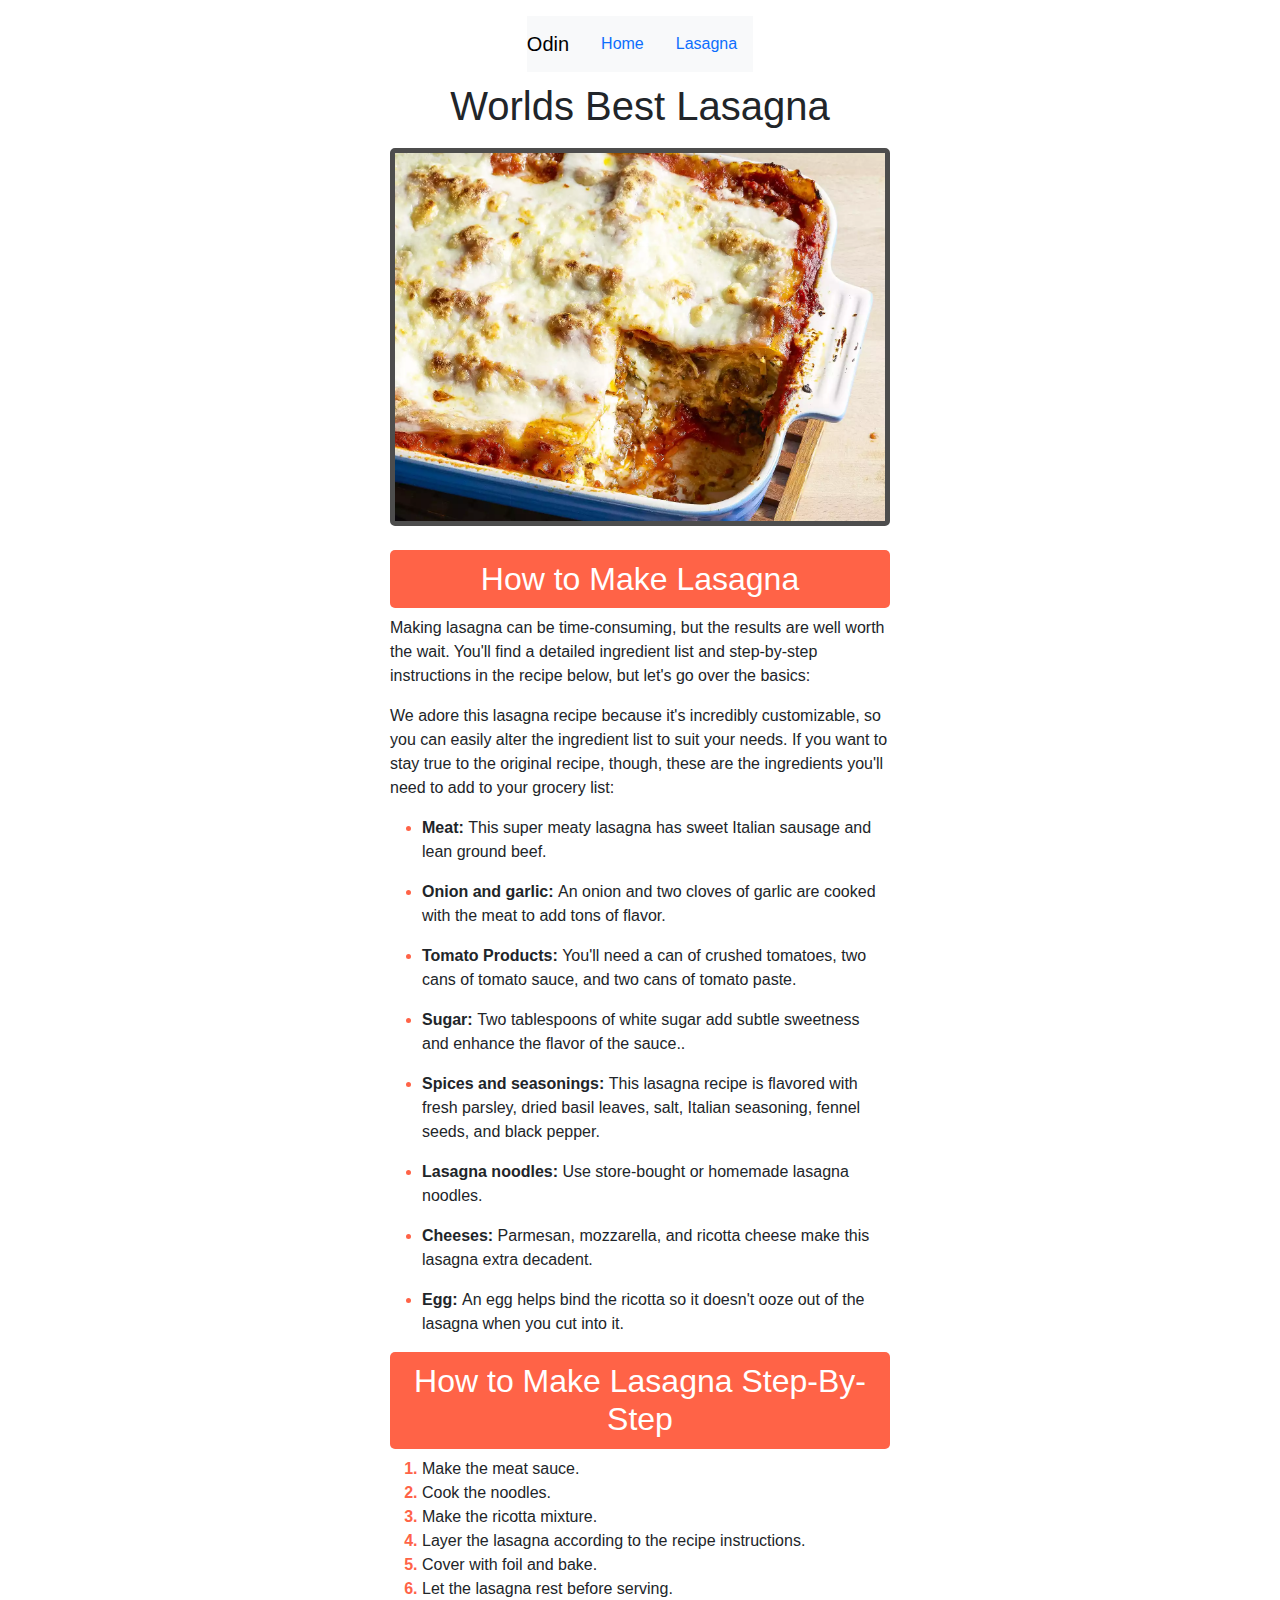
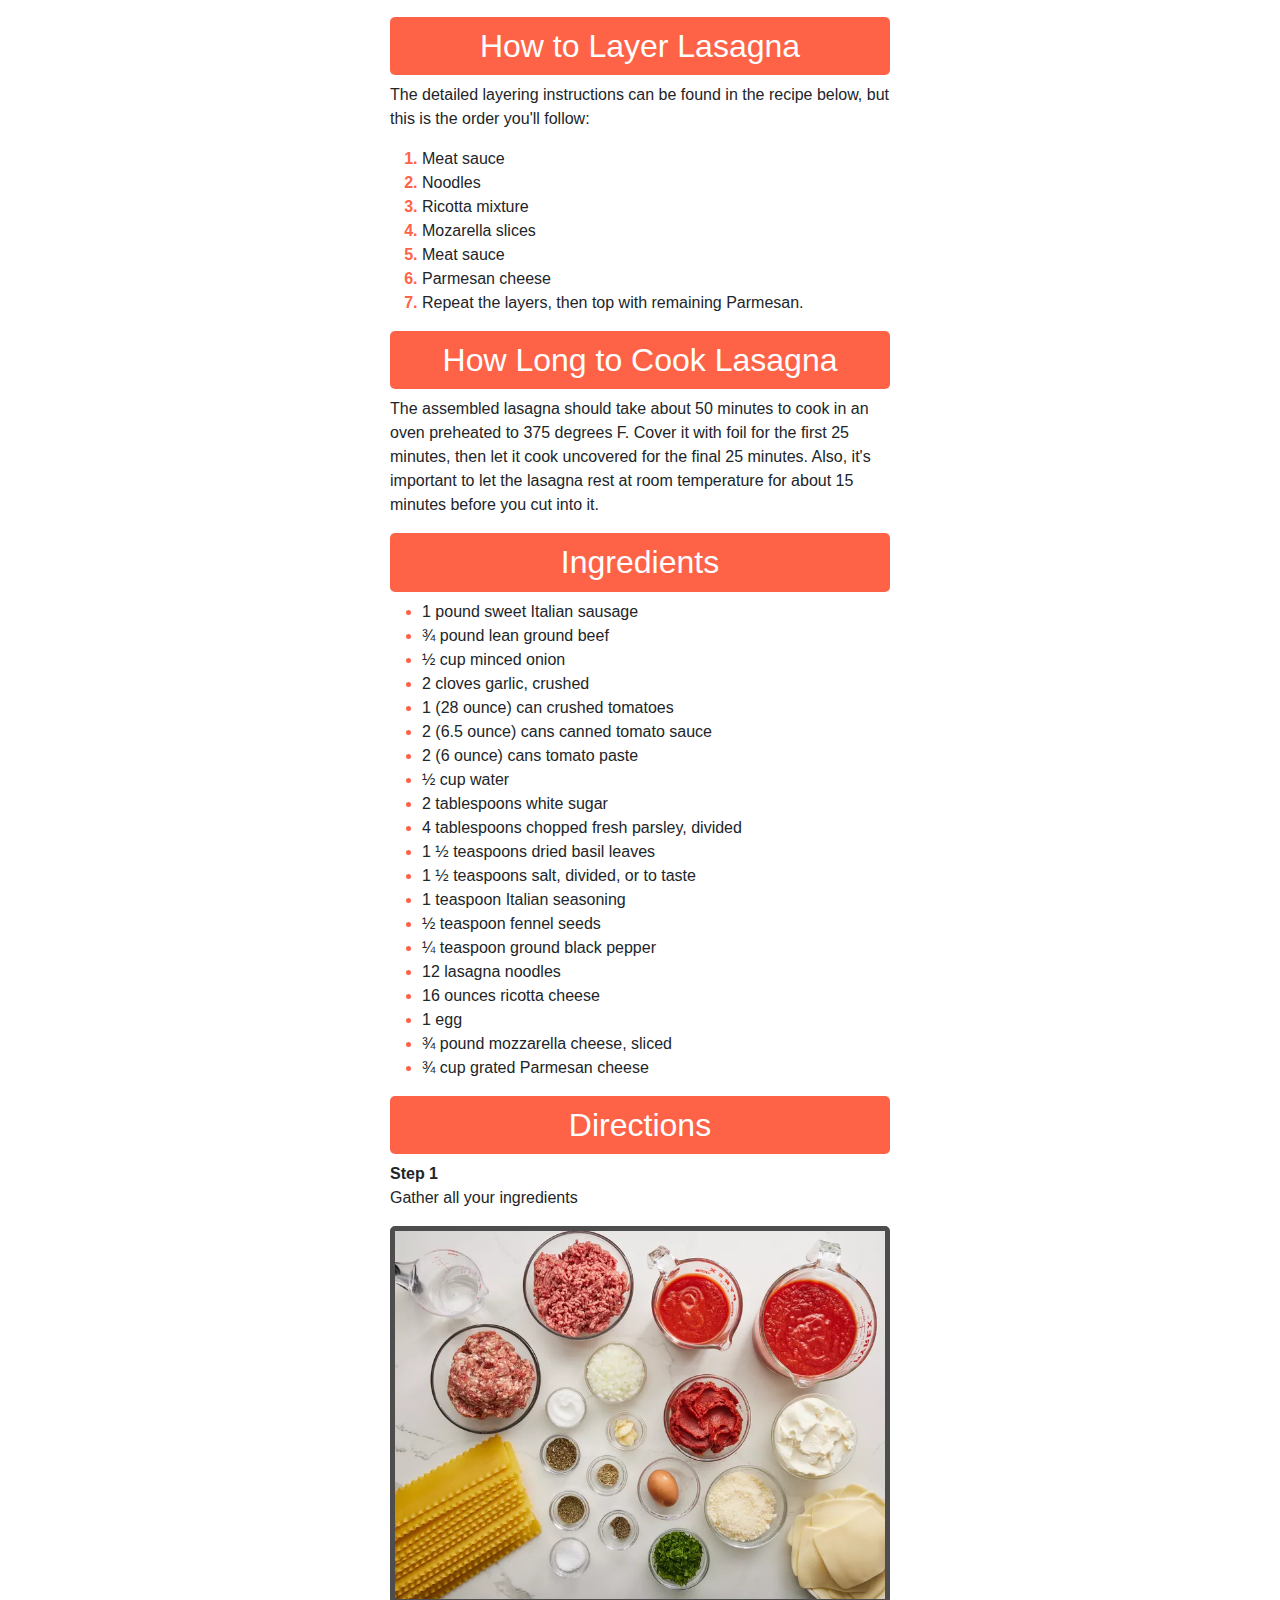
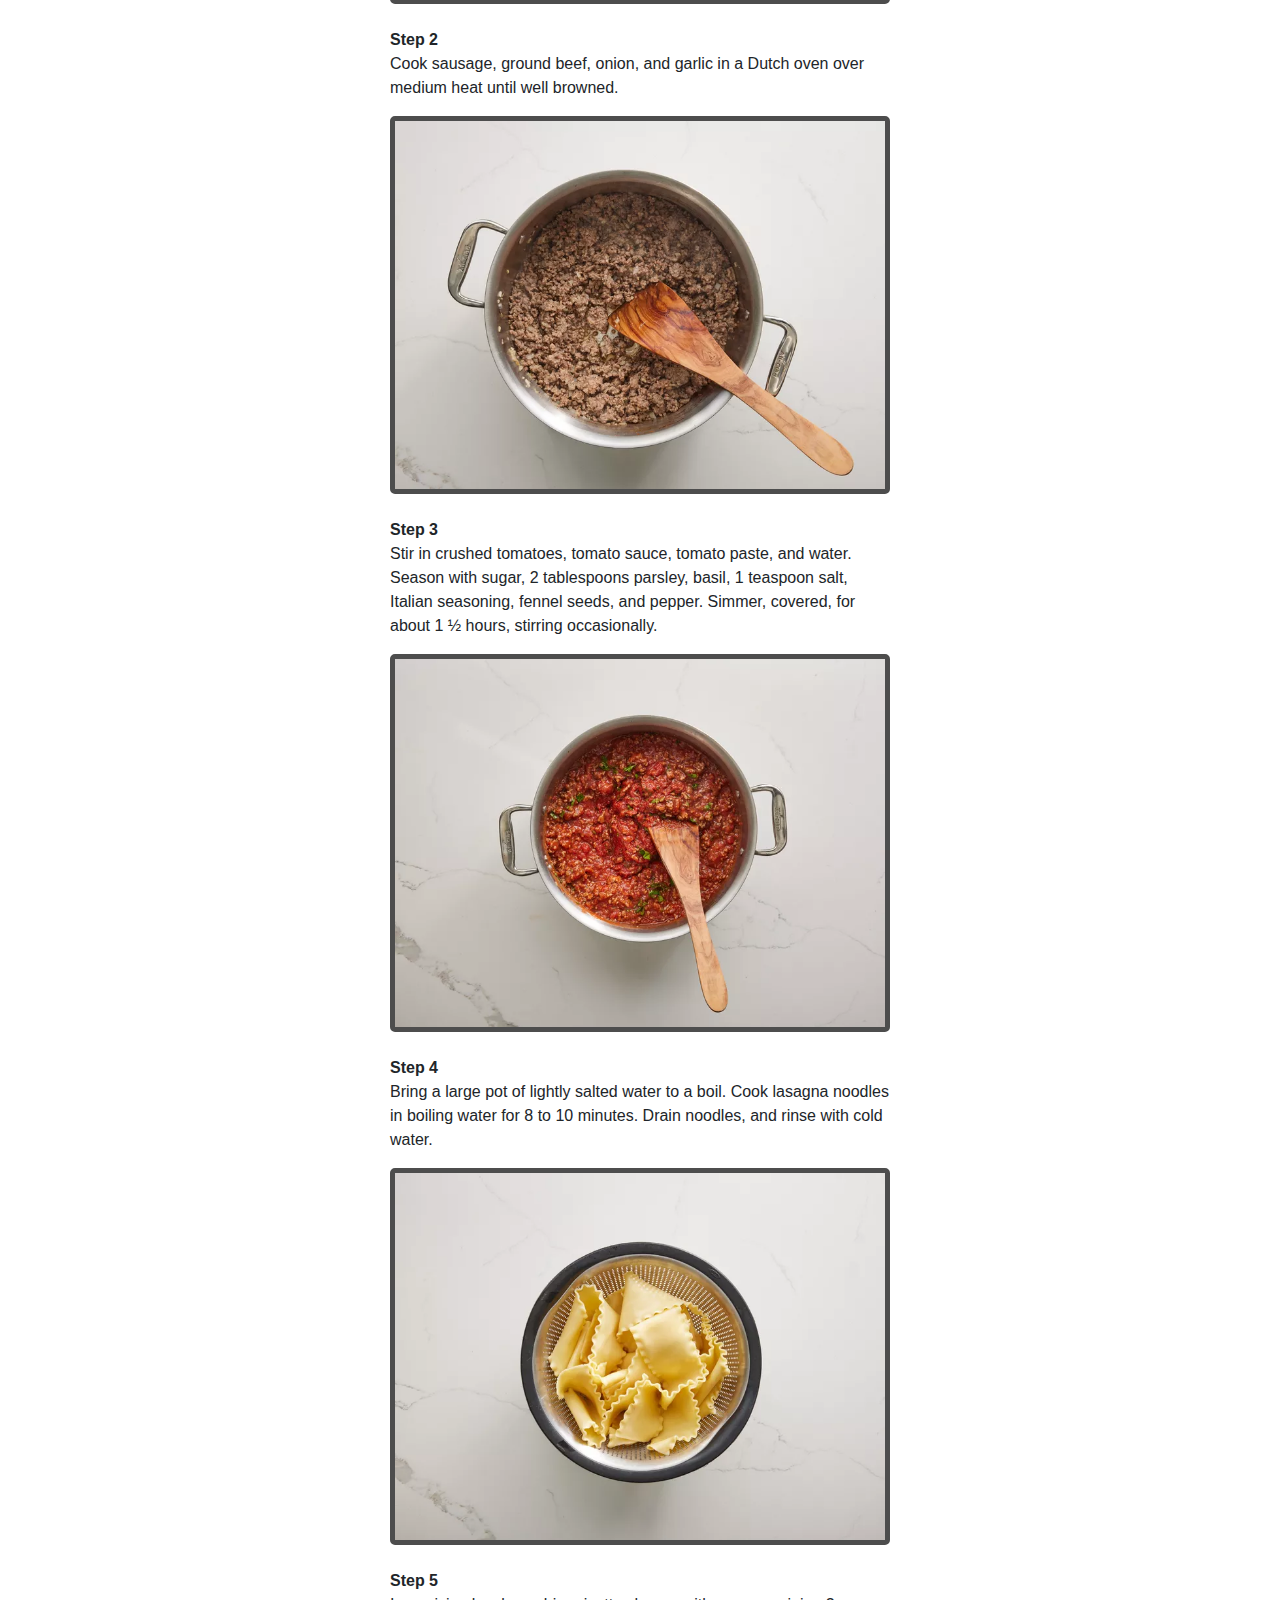
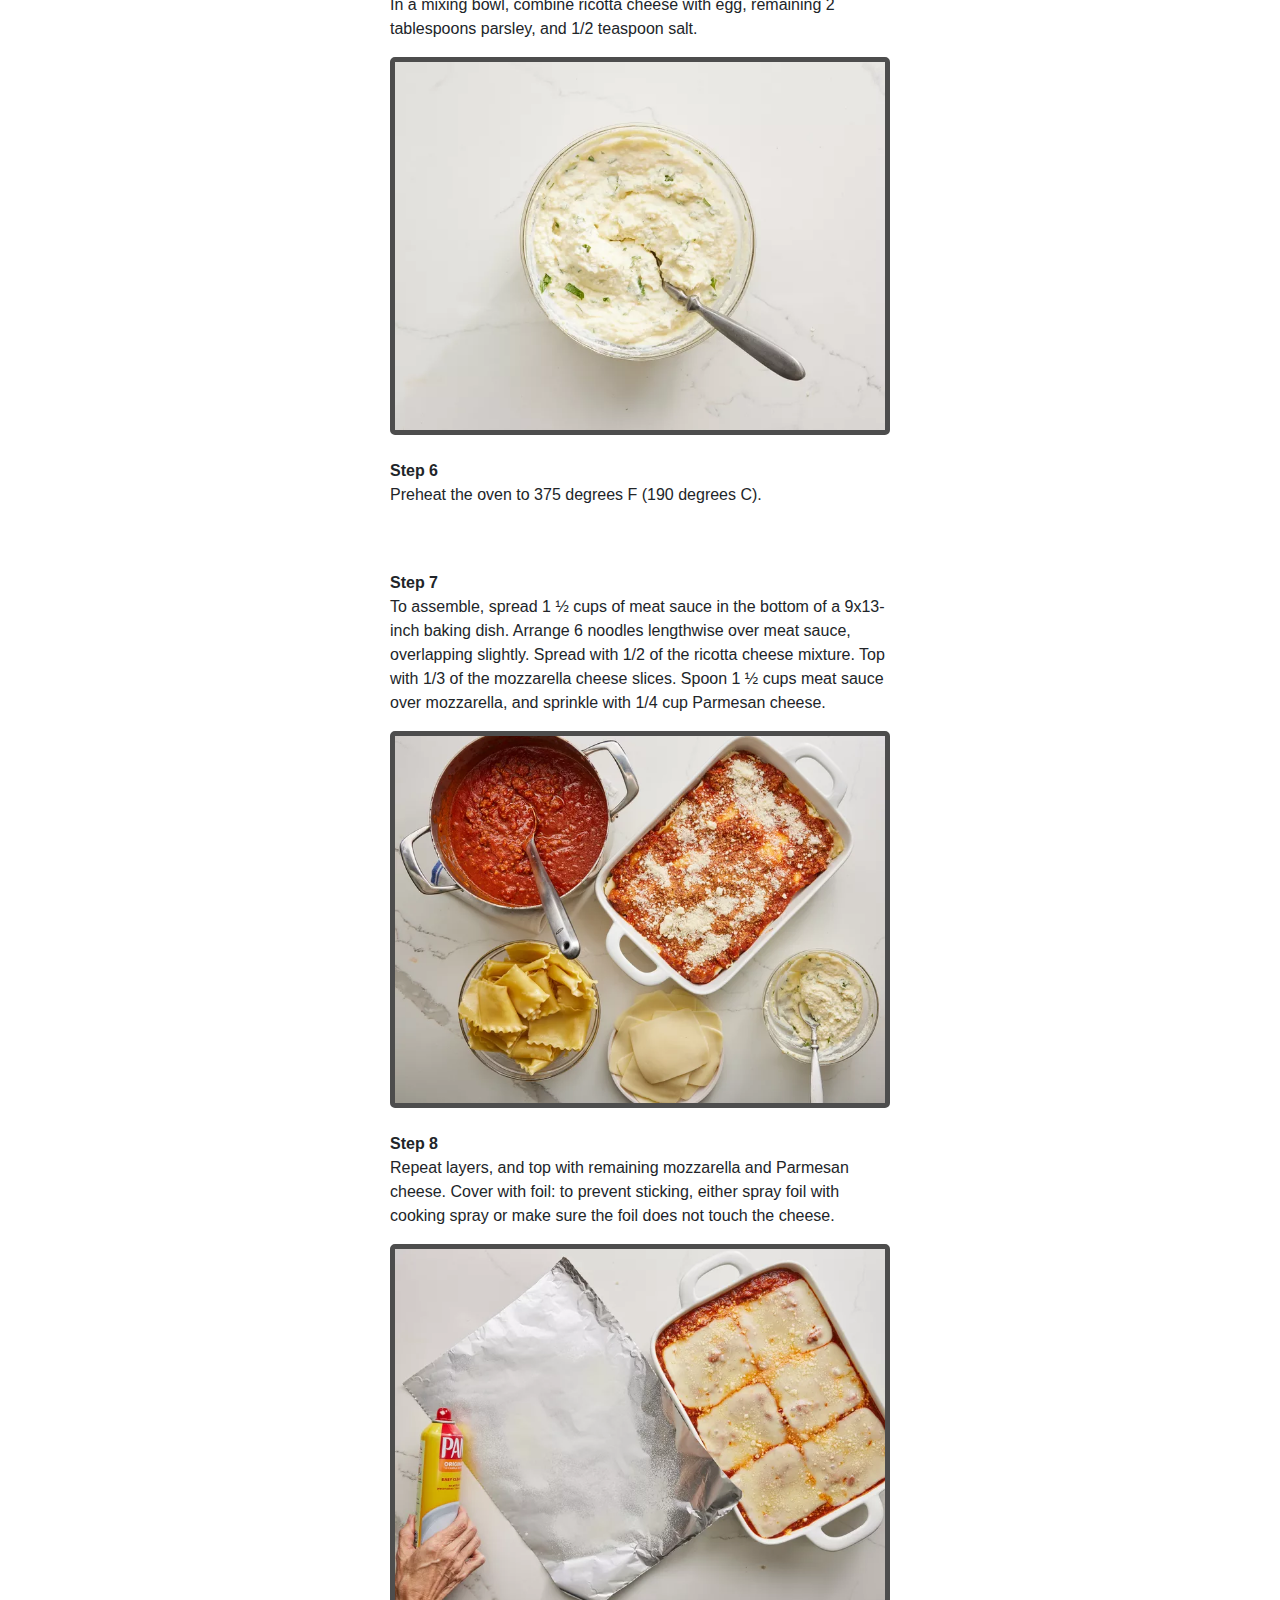
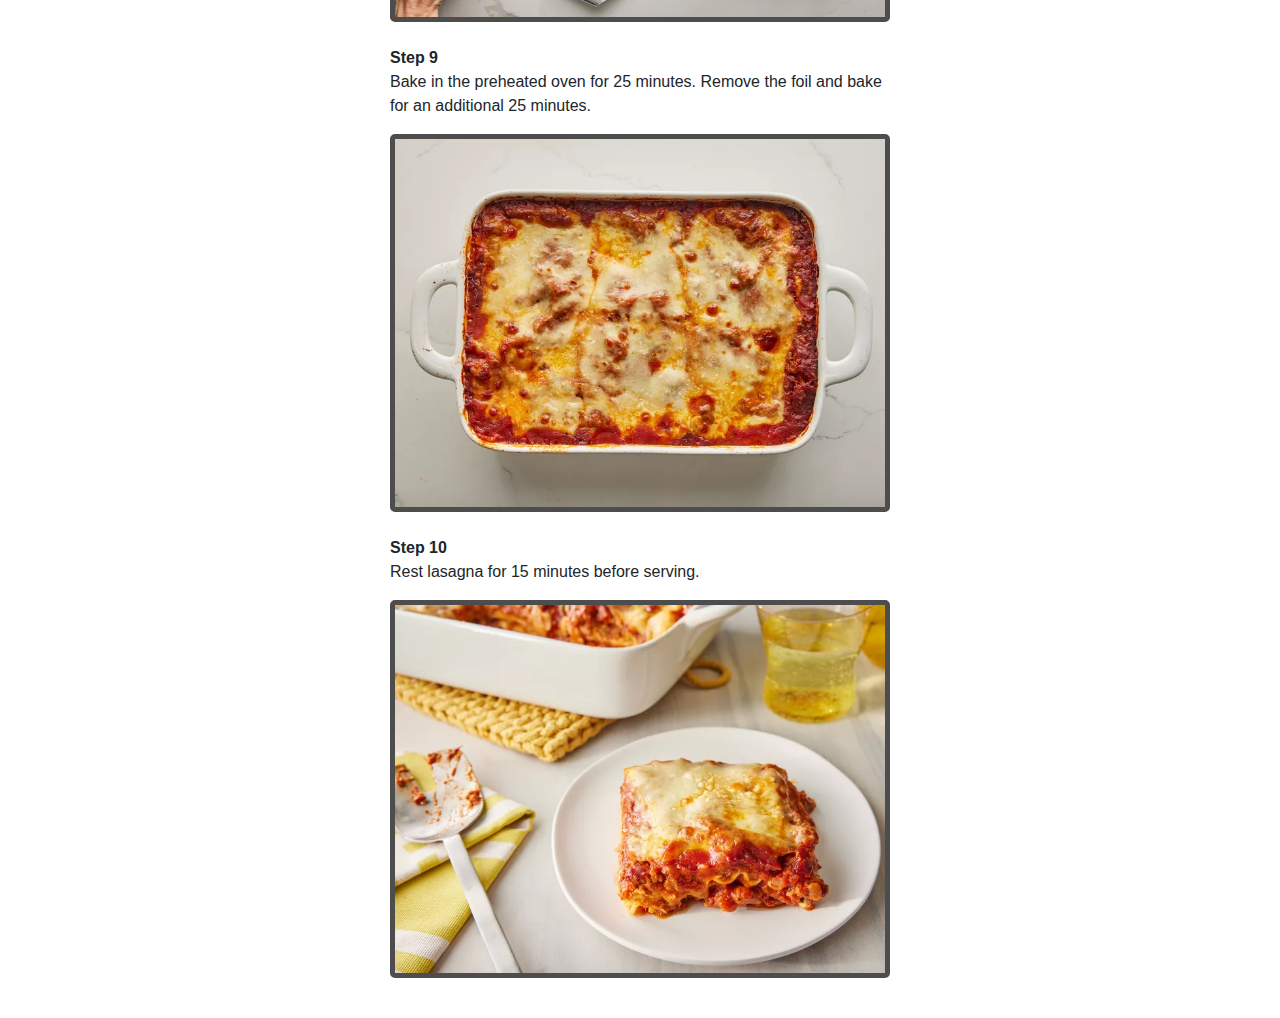
<file: recipes/lasagna.html>
<!DOCTYPE html>
<html lang="en">

<head>
    <meta charset="UTF-8">
    <meta name="viewport" content="width=device-width, initial-scale=1, shrink-to-fit=no">
    <title>Odin Recipes : Lasagna</title>
    <link href="https://cdn.jsdelivr.net/npm/bootstrap@5.3.3/dist/css/bootstrap.min.css" rel="stylesheet"
        integrity="sha384-QWTKZyjpPEjISv5WaRU9OFeRpok6YctnYmDr5pNlyT2bRjXh0JMhjY6hW+ALEwIH" crossorigin="anonymous">
    <link rel="stylesheet" href="/styles/styles.css">
</head>

<body>
    <header>
        <nav class="navbar navbar-expand-sm navbar-light bg-light">
            <a class="navbar-brand" href="#">Odin</a>
            <div class="collapse navbar-collapse" id="navbarSupportedContent"></div>
            <ul class="nav nav-pills">
                <li class="nav-item active"><a class="nav-link" href="/index.html">Home</a></li>
                <li class="nav-item"><a class="nav-link" href="/recipes/lasagna.html">Lasagna</a></li>
            </ul>
        </nav>
    </header>
    <div class="instructions">
        <h1>Worlds Best Lasagna</h1>
        <img src="/images/lasagna.jpg" width="500px" alt="Worlds Best Lasagna">
        <br><br>
        <h2>How to Make Lasagna</h2>
        <p>Making lasagna can be time-consuming, but the results are well worth the wait. You'll find a detailed
            ingredient
            list and step-by-step instructions in the recipe below, but let's go over the basics:</p>
        <p>
            We adore this lasagna recipe because it's incredibly customizable, so you can easily alter the
            ingredient
            list
            to suit your needs. If you want to stay true to the original recipe, though, these are the ingredients
            you'll
            need to add to your grocery list:
        </p>
        <ul>
            <li>
                <p>
                    <strong>Meat: </strong>This super meaty lasagna has sweet Italian sausage and lean ground beef.
                </p>
            </li>
            <li>
                <p>
                    <strong>Onion and garlic: </strong>An onion and two cloves of garlic are cooked with the meat to
                    add
                    tons
                    of flavor.
                </p>
            </li>
            <li>
                <p>
                    <strong>Tomato Products: </strong>You'll need a can of crushed tomatoes, two cans of tomato
                    sauce,
                    and
                    two cans of tomato paste.
                </p>
            </li>
            <li>
                <p>
                    <strong>Sugar: </strong>Two tablespoons of white sugar add subtle sweetness and enhance the
                    flavor
                    of
                    the sauce..
                </p>
            </li>
            <li>
                <p>
                    <strong>Spices and seasonings: </strong> This lasagna recipe is flavored with fresh parsley,
                    dried
                    basil
                    leaves, salt, Italian seasoning, fennel seeds, and black pepper.
                </p>
            </li>
            <li>
                <p>
                    <strong>Lasagna noodles: </strong>Use store-bought or homemade lasagna noodles.
                </p>
            </li>
            <li>
                <p>
                    <strong>Cheeses: </strong>Parmesan, mozzarella, and ricotta cheese make this lasagna extra
                    decadent.
                </p>
            </li>
            <li>
                <p>
                    <strong>Egg: </strong>An egg helps bind the ricotta so it doesn't ooze out of the lasagna when
                    you
                    cut
                    into it.
                </p>
            </li>
        </ul>
        <h2>How to Make Lasagna Step-By-Step </h2>
        <ol>
            <li>Make the meat sauce.</li>
            <li>Cook the noodles.</li>
            <li>Make the ricotta mixture.</li>
            <li>Layer the lasagna according to the recipe instructions.</li>
            <li>Cover with foil and bake.</li>
            <li>Let the lasagna rest before serving.</li>
        </ol>
        <h2>How to Layer Lasagna </h2>
        <p>The detailed layering instructions can be found in the recipe below, but this is the order you'll follow:
        </p>
        <ol>
            <li>Meat sauce</li>
            <li>Noodles</li>
            <li>Ricotta mixture</li>
            <li>Mozarella slices</li>
            <li>Meat sauce</li>
            <li>Parmesan cheese</li>
            <li>Repeat the layers, then top with remaining Parmesan.</li>
        </ol>
        <h2>How Long to Cook Lasagna</h2>
        <p>The assembled lasagna should take about 50 minutes to cook in an oven preheated to 375 degrees F. Cover
            it
            with
            foil for the first 25 minutes, then let it cook uncovered for the final 25 minutes. Also, it's important
            to
            let
            the lasagna rest at room temperature for about 15 minutes before you cut into it. </p>
    </div>

    <div class="ingredients">
        <h2>Ingredients</h2>
        <ul>
            <li>1 pound sweet Italian sausage</li>
            <li>¾ pound lean ground beef</li>
            <li>½ cup minced onion</li>
            <li>2 cloves garlic, crushed</li>
            <li>1 (28 ounce) can crushed tomatoes</li>
            <li>2 (6.5 ounce) cans canned tomato sauce</li>
            <li>2 (6 ounce) cans tomato paste</li>
            <li>½ cup water</li>
            <li>2 tablespoons white sugar</li>
            <li>4 tablespoons chopped fresh parsley, divided</li>
            <li>1 ½ teaspoons dried basil leaves</li>
            <li>1 ½ teaspoons salt, divided, or to taste</li>
            <li>1 teaspoon Italian seasoning</li>
            <li>½ teaspoon fennel seeds</li>
            <li>¼ teaspoon ground black pepper</li>
            <li>12 lasagna noodles</li>
            <li>16 ounces ricotta cheese</li>
            <li>1 egg</li>
            <li>¾ pound mozzarella cheese, sliced</li>
            <li>¾ cup grated Parmesan cheese</li>
        </ul>
    </div>

    <div class="directions">
        <h2>Directions</h2>
        <strong>Step 1</strong>
        <p>Gather all your ingredients</p>
        <img src="/images/step-1.jpg" width="500px" alt="Step 1">
        <br><br>
        <strong>Step 2</strong>
        <p>Cook sausage, ground beef, onion, and garlic in a Dutch oven over medium heat until well browned.</p>
        <img src="/images/step-2.jpg" width="500px" alt="Step 2">
        <br><br>
        <strong>Step 3</strong>
        <p>Stir in crushed tomatoes, tomato sauce, tomato paste, and water. Season with sugar, 2 tablespoons
            parsley,
            basil,
            1 teaspoon salt, Italian seasoning, fennel seeds, and pepper. Simmer, covered, for about 1 ½ hours,
            stirring
            occasionally. </p>
        <img src="/images/step-3.jpg" width="500px" alt="Step 3">
        <br><br>
        <strong>Step 4</strong>
        <p>Bring a large pot of lightly salted water to a boil. Cook lasagna noodles in boiling water for 8 to 10
            minutes.
            Drain noodles, and rinse with cold water. </p>
        <img src="/images/step-4.jpg" width="500px" alt="Step 4">
        <br><br>
        <strong>Step 5</strong>
        <p>In a mixing bowl, combine ricotta cheese with egg, remaining 2 tablespoons parsley, and 1/2 teaspoon
            salt.
        </p>
        <img src="/images/step-5.jpg" width="500px" alt="Step 5">
        <br><br>
        <strong>Step 6</strong>
        <p>Preheat the oven to 375 degrees F (190 degrees C).</p>
        <br><br>
        <strong>Step 7</strong>
        <p>To assemble, spread 1 ½ cups of meat sauce in the bottom of a 9x13-inch baking dish. Arrange 6 noodles
            lengthwise
            over meat sauce, overlapping slightly. Spread with 1/2 of the ricotta cheese mixture. Top with 1/3 of
            the
            mozzarella cheese slices. Spoon 1 ½ cups meat sauce over mozzarella, and sprinkle with 1/4 cup Parmesan
            cheese.
        </p>
        <img src="/images/step-7.jpg" width="500px" alt="Step 7">
        <br><br>
        <strong>Step 8</strong>
        <p>Repeat layers, and top with remaining mozzarella and Parmesan cheese. Cover with foil: to prevent
            sticking,
            either spray foil with cooking spray or make sure the foil does not touch the cheese.
        </p>
        <img src="/images/step-8.jpg" width="500px" alt="Step 8">
        <br><br>
        <strong>Step 9</strong>
        <p>Bake in the preheated oven for 25 minutes. Remove the foil and bake for an additional 25 minutes.
        </p>
        <img src="/images/step-9.jpg" width="500px" alt="Step 9">
        <br><br>
        <strong>Step 10</strong>
        <p>Rest lasagna for 15 minutes before serving.</p>
        <img src="/images/step-10.jpg" width="500px" alt="Step 10">
        <br><br>
    </div>

    <!-- Bootstrap JS -->
    <script src="https://cdn.jsdelivr.net/npm/@popperjs/core@2.11.8/dist/umd/popper.min.js"
        integrity="sha384-I7E8VVD/ismYTF4hNIPjVp/Zjvgyol6VFvRkX/vR+Vc4jQkC+hVqc2pM8ODewa9r"
        crossorigin="anonymous"></script>
    <script src="https://cdn.jsdelivr.net/npm/bootstrap@5.3.3/dist/js/bootstrap.min.js"
        integrity="sha384-0pUGZvbkm6XF6gxjEnlmuGrJXVbNuzT9qBBavbLwCsOGabYfZo0T0to5eqruptLy"
        crossorigin="anonymous"></script>
</body>

</html>
</file>
<file: styles/styles.css>
* {
  box-sizing: border-box;
}

body {
  font-family: "Futura", sans-serif;
  font-size: 12pt;
  width: 500px;
  margin: 0 auto;
  padding: 1rem;
  place-items: center;
}
::marker {
  font-weight: 600;
  color: tomato;
  font-size: 12pt;
}

h1,
h2 {
  padding-top: 10px;
  padding-bottom: 10px;
  text-align: center;
}
h2 {
  background-color: tomato;
  padding-left: 10px;
  padding-right: 10px;
  width: 500px;
  border-radius: 5px;
  color: white;
}

img {
  border: 5px solid rgb(77, 77, 77);
  border-radius: 5px;
}
</file>
